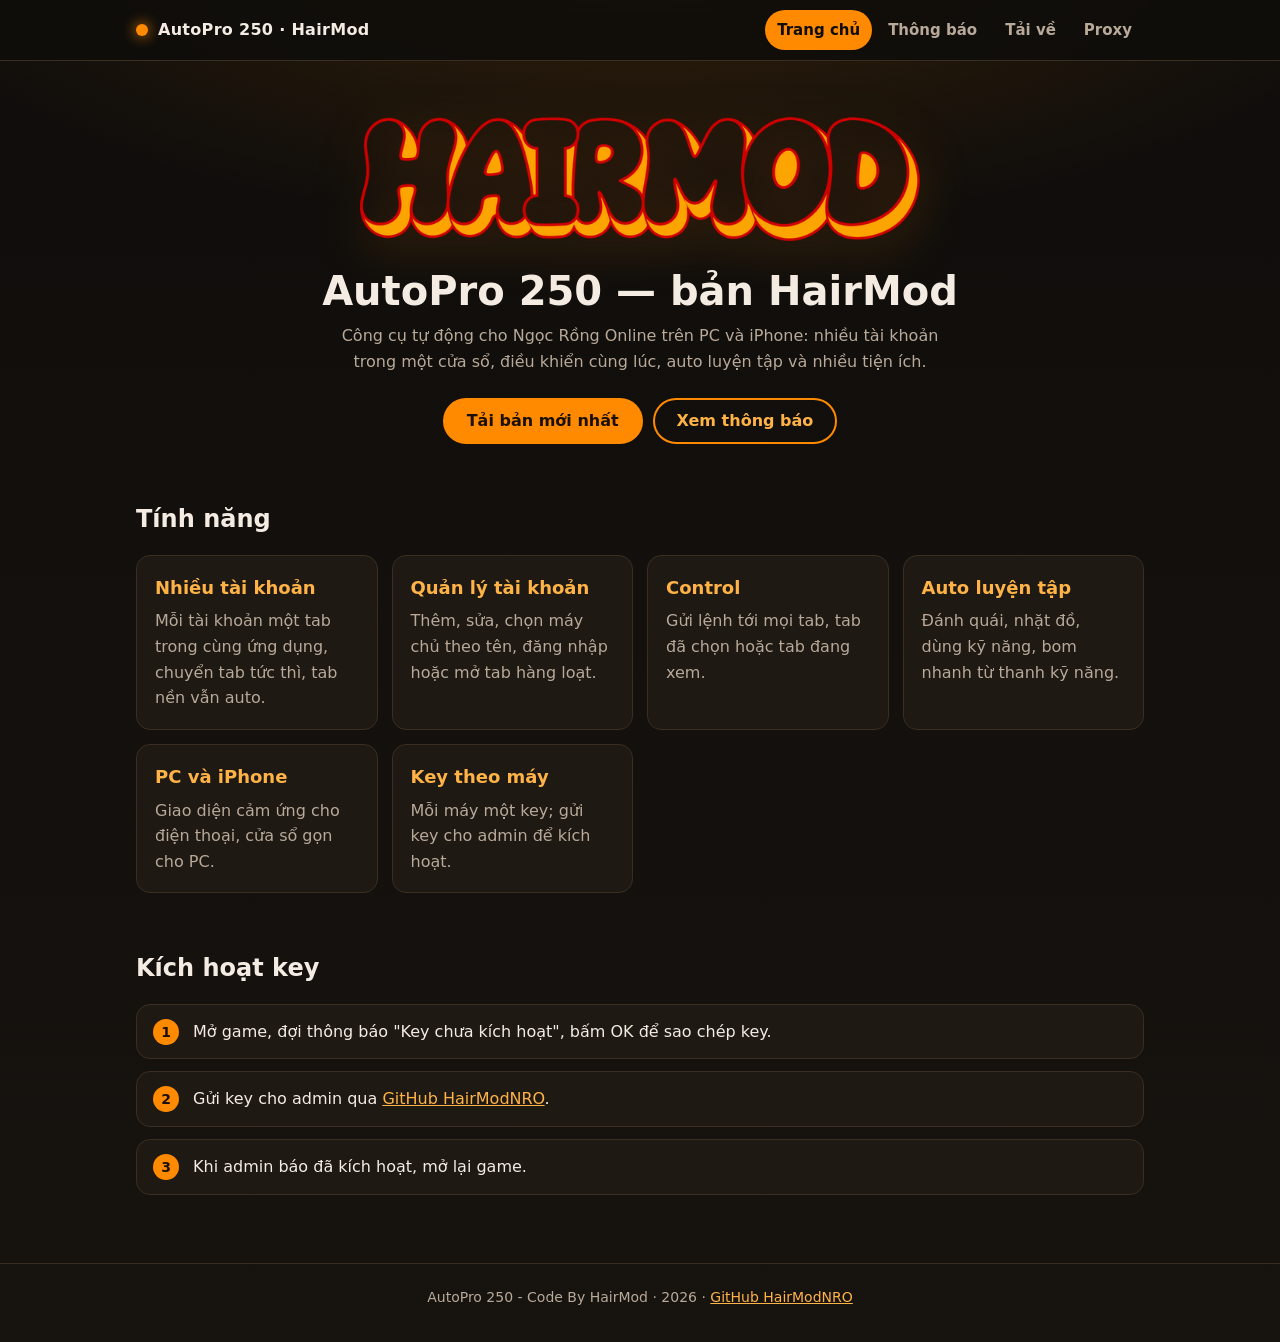
<file: index.html>
<!doctype html>
<html lang="vi">
<head>
<meta charset="utf-8">
<meta name="viewport" content="width=device-width, initial-scale=1">
<meta http-equiv="Content-Security-Policy" content="default-src 'self'; script-src 'self'; style-src 'self'; img-src 'self'; connect-src 'self' https://hairmod-api.hairmodnro.workers.dev https://api.github.com; base-uri 'none'; form-action 'none'; object-src 'none'">
<meta name="referrer" content="no-referrer">
<meta name="description" content="AutoPro 250 bản HairMod cho Ngọc Rồng Online - PC và iPhone.">
<meta name="theme-color" content="#0f0d0b">
<title>AutoPro 250 · HairMod</title>
<link rel="stylesheet" href="/assets/site.css">
<link rel="icon" href="/assets/logo.png">
<script src="/assets/config.js" defer></script>
<script src="/assets/site.js" defer></script>
</head>
<body>
<nav class="nav" aria-label="Chính">
  <div class="wrap">
    <a class="brand" href="/"><span class="brand-dot" aria-hidden="true"></span>AutoPro 250 · HairMod</a>
    <div class="links">
      <a href="/" aria-current="page">Trang chủ</a>
      <a href="/thong-bao/">Thông báo</a>
      <a href="/tai/">Tải về</a>
      <a href="/proxy/">Proxy</a>
    </div>
  </div>
</nav>
<main class="wrap">
<section class="hero">
  <img src="/assets/logo.png" width="720" height="160" alt="HAIRMOD">
  <h1>AutoPro 250 — bản HairMod</h1>
  <p>Công cụ tự động cho Ngọc Rồng Online trên PC và iPhone: nhiều tài khoản trong một cửa sổ, điều khiển cùng lúc,
  auto luyện tập và nhiều tiện ích.</p>
  <div class="actions">
    <a class="btn btn-primary" href="/tai/">Tải bản mới nhất</a>
    <a class="btn btn-ghost" href="/thong-bao/">Xem thông báo</a>
  </div>
</section>
<section class="section" aria-labelledby="tinh-nang">
  <h2 id="tinh-nang">Tính năng</h2>
  <div class="grid">
    <div class="card"><h3>Nhiều tài khoản</h3><p>Mỗi tài khoản một tab trong cùng ứng dụng, chuyển tab tức thì, tab nền vẫn auto.</p></div>
    <div class="card"><h3>Quản lý tài khoản</h3><p>Thêm, sửa, chọn máy chủ theo tên, đăng nhập hoặc mở tab hàng loạt.</p></div>
    <div class="card"><h3>Control</h3><p>Gửi lệnh tới mọi tab, tab đã chọn hoặc tab đang xem.</p></div>
    <div class="card"><h3>Auto luyện tập</h3><p>Đánh quái, nhặt đồ, dùng kỹ năng, bom nhanh từ thanh kỹ năng.</p></div>
    <div class="card"><h3>PC và iPhone</h3><p>Giao diện cảm ứng cho điện thoại, cửa sổ gọn cho PC.</p></div>
    <div class="card"><h3>Key theo máy</h3><p>Mỗi máy một key; gửi key cho admin để kích hoạt.</p></div>
  </div>
</section>
<section class="section" aria-labelledby="kich-hoat">
  <h2 id="kich-hoat">Kích hoạt key</h2>
  <ol class="steps">
    <li>Mở game, đợi thông báo "Key chưa kích hoạt", bấm OK để sao chép key.</li>
    <li>Gửi key cho admin qua <a href="https://github.com/HairModNRO" rel="noopener">GitHub HairModNRO</a>.</li>
    <li>Khi admin báo đã kích hoạt, mở lại game.</li>
  </ol>
</section>
</main>
<footer>
  <div class="wrap">AutoPro 250 - Code By HairMod · <span id="year">2026</span> · <a href="https://github.com/HairModNRO" rel="noopener">GitHub HairModNRO</a></div>
</footer>
</body>
</html>
</file>
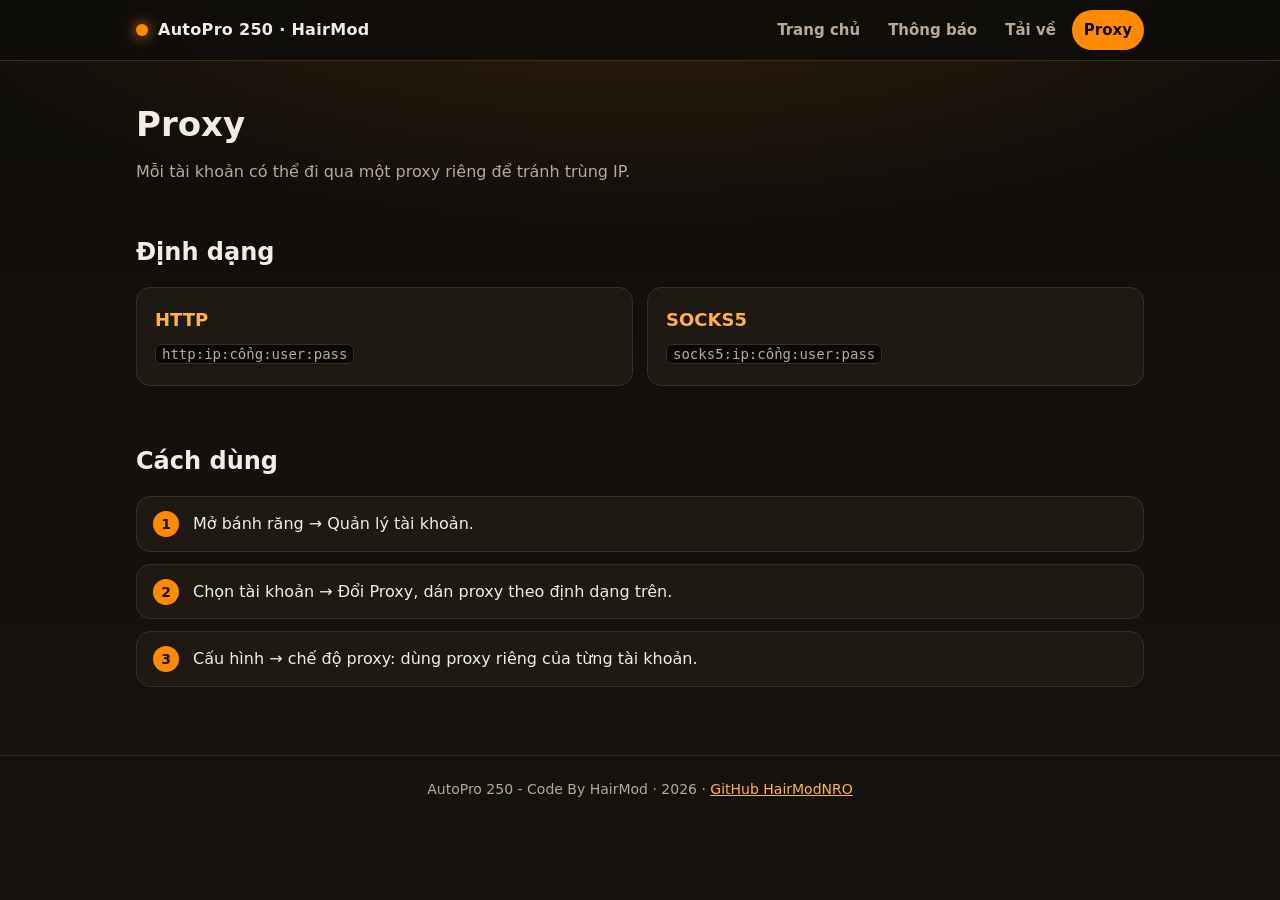
<file: proxy/index.html>
<!doctype html>
<html lang="vi">
<head>
<meta charset="utf-8">
<meta name="viewport" content="width=device-width, initial-scale=1">
<meta http-equiv="Content-Security-Policy" content="default-src 'self'; script-src 'self'; style-src 'self'; img-src 'self'; connect-src 'self' https://hairmod-api.hairmodnro.workers.dev https://api.github.com; base-uri 'none'; form-action 'none'; object-src 'none'">
<meta name="referrer" content="no-referrer">
<meta name="description" content="Hướng dẫn proxy cho AutoPro 250 HairMod.">
<meta name="theme-color" content="#0f0d0b">
<title>Proxy · HairMod</title>
<link rel="stylesheet" href="/assets/site.css">
<link rel="icon" href="/assets/logo.png">
<script src="/assets/config.js" defer></script>
<script src="/assets/site.js" defer></script>
</head>
<body>
<nav class="nav" aria-label="Chính">
  <div class="wrap">
    <a class="brand" href="/"><span class="brand-dot" aria-hidden="true"></span>AutoPro 250 · HairMod</a>
    <div class="links">
      <a href="/">Trang chủ</a>
      <a href="/thong-bao/">Thông báo</a>
      <a href="/tai/">Tải về</a>
      <a href="/proxy/" aria-current="page">Proxy</a>
    </div>
  </div>
</nav>
<main class="wrap">
<h1 class="page-title">Proxy</h1>
<p class="lead">Mỗi tài khoản có thể đi qua một proxy riêng để tránh trùng IP.</p>
<section class="section">
  <h2>Định dạng</h2>
  <div class="grid">
    <div class="card"><h3>HTTP</h3><p><code>http:ip:cổng:user:pass</code></p></div>
    <div class="card"><h3>SOCKS5</h3><p><code>socks5:ip:cổng:user:pass</code></p></div>
  </div>
</section>
<section class="section">
  <h2>Cách dùng</h2>
  <ol class="steps">
    <li>Mở bánh răng → Quản lý tài khoản.</li>
    <li>Chọn tài khoản → Đổi Proxy, dán proxy theo định dạng trên.</li>
    <li>Cấu hình → chế độ proxy: dùng proxy riêng của từng tài khoản.</li>
  </ol>
</section>
</main>
<footer>
  <div class="wrap">AutoPro 250 - Code By HairMod · <span id="year">2026</span> · <a href="https://github.com/HairModNRO" rel="noopener">GitHub HairModNRO</a></div>
</footer>
</body>
</html>
</file>
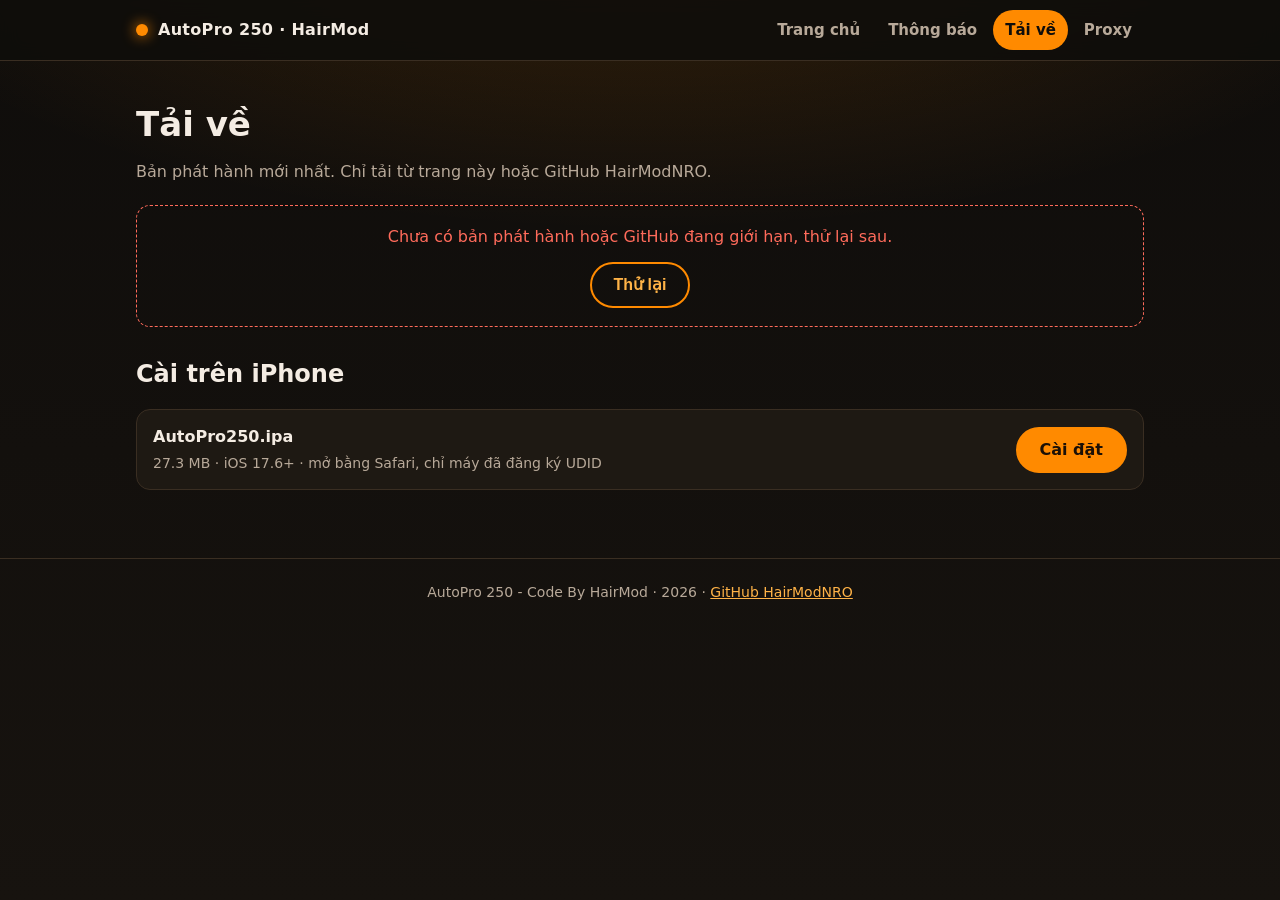
<file: tai/index.html>
<!doctype html>
<html lang="vi">
<head>
<meta charset="utf-8">
<meta name="viewport" content="width=device-width, initial-scale=1">
<meta http-equiv="Content-Security-Policy" content="default-src 'self'; script-src 'self'; style-src 'self'; img-src 'self'; connect-src 'self' https://hairmod-api.hairmodnro.workers.dev https://api.github.com; base-uri 'none'; form-action 'none'; object-src 'none'">
<meta name="referrer" content="no-referrer">
<meta name="description" content="Tải AutoPro 250 HairMod.">
<meta name="theme-color" content="#0f0d0b">
<title>Tải về · HairMod</title>
<link rel="stylesheet" href="/assets/site.css">
<link rel="icon" href="/assets/logo.png">
<script src="/assets/config.js" defer></script>
<script src="/assets/site.js" defer></script>
</head>
<body>
<nav class="nav" aria-label="Chính">
  <div class="wrap">
    <a class="brand" href="/"><span class="brand-dot" aria-hidden="true"></span>AutoPro 250 · HairMod</a>
    <div class="links">
      <a href="/">Trang chủ</a>
      <a href="/thong-bao/">Thông báo</a>
      <a href="/tai/" aria-current="page">Tải về</a>
      <a href="/proxy/">Proxy</a>
    </div>
  </div>
</nav>
<main class="wrap">
<h1 class="page-title">Tải về</h1>
<p class="lead">Bản phát hành mới nhất. Chỉ tải từ trang này hoặc GitHub HairModNRO.</p>
<div id="release" class="list" aria-live="polite"></div>
<section class="section" aria-labelledby="iphone">
  <h2 id="iphone">Cài trên iPhone</h2>
  <div class="list">
    <div class="file">
      <div><strong>AutoPro250.ipa</strong><br><span>27.3 MB · iOS 17.6+ · mở bằng Safari, chỉ máy đã đăng ký UDID</span></div>
      <a class="btn btn-primary" href="itms-services://?action=download-manifest&amp;url=https://hairmodnro.github.io/tai/ios/manifest.plist">Cài đặt</a>
    </div>
  </div>
</section>
</main>
<footer>
  <div class="wrap">AutoPro 250 - Code By HairMod · <span id="year">2026</span> · <a href="https://github.com/HairModNRO" rel="noopener">GitHub HairModNRO</a></div>
</footer>
</body>
</html>
</file>
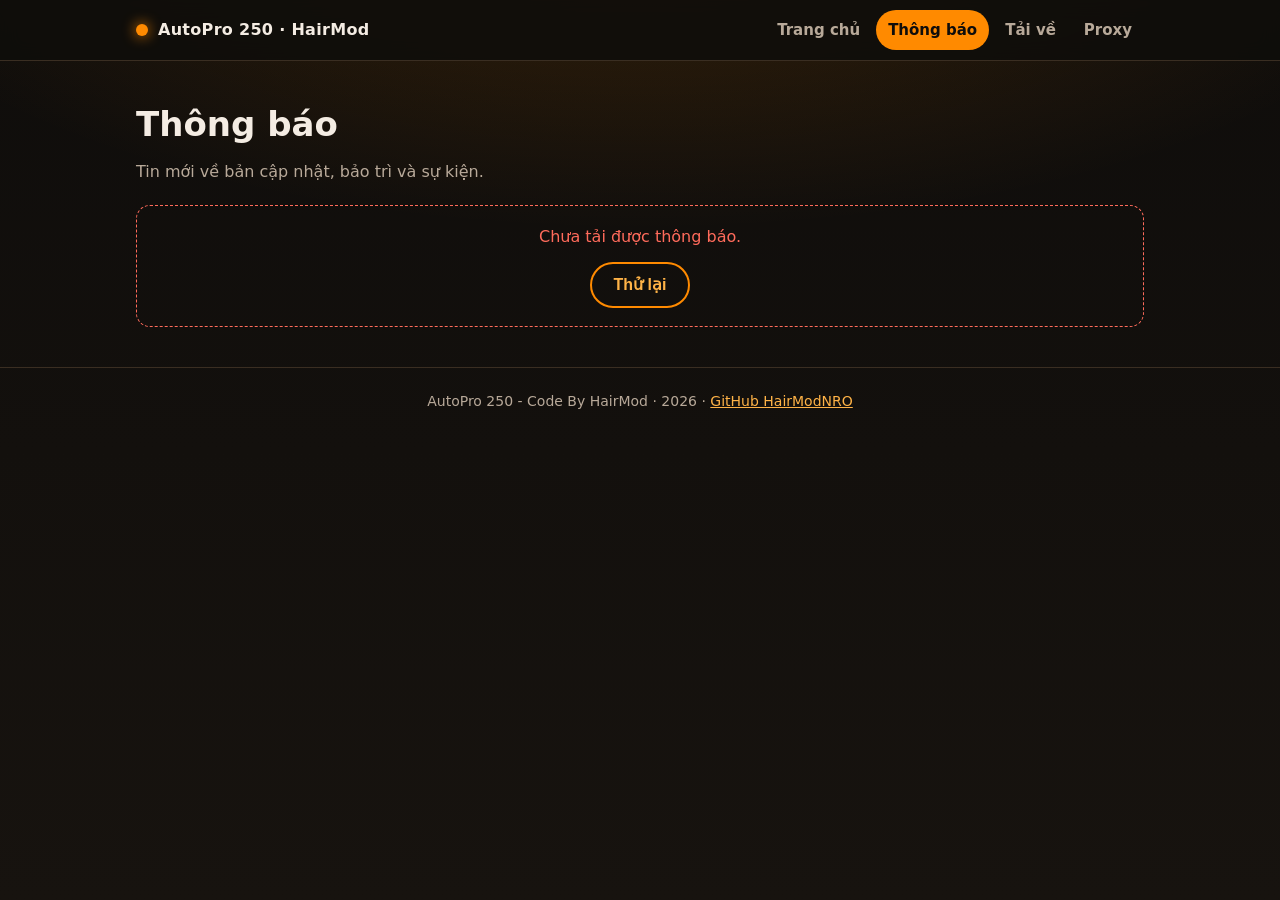
<file: thong-bao/index.html>
<!doctype html>
<html lang="vi">
<head>
<meta charset="utf-8">
<meta name="viewport" content="width=device-width, initial-scale=1">
<meta http-equiv="Content-Security-Policy" content="default-src 'self'; script-src 'self'; style-src 'self'; img-src 'self'; connect-src 'self' https://hairmod-api.hairmodnro.workers.dev https://api.github.com; base-uri 'none'; form-action 'none'; object-src 'none'">
<meta name="referrer" content="no-referrer">
<meta name="description" content="Thông báo AutoPro 250 HairMod.">
<meta name="theme-color" content="#0f0d0b">
<title>Thông báo · HairMod</title>
<link rel="stylesheet" href="/assets/site.css">
<link rel="icon" href="/assets/logo.png">
<script src="/assets/config.js" defer></script>
<script src="/assets/site.js" defer></script>
</head>
<body>
<nav class="nav" aria-label="Chính">
  <div class="wrap">
    <a class="brand" href="/"><span class="brand-dot" aria-hidden="true"></span>AutoPro 250 · HairMod</a>
    <div class="links">
      <a href="/">Trang chủ</a>
      <a href="/thong-bao/" aria-current="page">Thông báo</a>
      <a href="/tai/">Tải về</a>
      <a href="/proxy/">Proxy</a>
    </div>
  </div>
</nav>
<main class="wrap">
<h1 class="page-title">Thông báo</h1>
<p class="lead">Tin mới về bản cập nhật, bảo trì và sự kiện.</p>
<div id="notices" class="list" aria-live="polite"></div>
</main>
<footer>
  <div class="wrap">AutoPro 250 - Code By HairMod · <span id="year">2026</span> · <a href="https://github.com/HairModNRO" rel="noopener">GitHub HairModNRO</a></div>
</footer>
</body>
</html>
</file>
<file: assets/site.css>
/* HairMod - toi, nhan cam theo giao dien res_base cua game. Font he thong (CSP chi cho tai nguyen cung nguon). */
:root {
  --bg: #0f0d0b;
  --bg-2: #17130f;
  --panel: #1e1913;
  --line: #3a2e22;
  --text: #f4ece3;
  --muted: #b8a999;
  --accent: #ff8a00;
  --accent-2: #ffb347;
  --danger: #ff6b5b;
  --radius: 14px;
  --max: 1040px;
}

* { box-sizing: border-box; }

html { -webkit-text-size-adjust: 100%; }

body {
  margin: 0;
  min-height: 100vh;
  background:
    radial-gradient(1200px 500px at 50% -120px, rgba(255, 138, 0, 0.18), transparent 70%),
    linear-gradient(var(--bg), var(--bg-2));
  color: var(--text);
  font: 16px/1.6 system-ui, -apple-system, "Segoe UI", Roboto, "Helvetica Neue", Arial, sans-serif;
}

a { color: var(--accent-2); }
a:focus-visible, button:focus-visible { outline: 3px solid var(--accent-2); outline-offset: 2px; }

.wrap { max-width: var(--max); margin: 0 auto; padding: 0 16px; }

/* Thanh dieu huong */
.nav { position: sticky; top: 0; z-index: 10; background: rgba(15, 13, 11, 0.86); backdrop-filter: blur(10px); border-bottom: 1px solid var(--line); }
.nav .wrap { display: flex; align-items: center; justify-content: space-between; gap: 12px; height: 60px; }
.brand { display: flex; align-items: center; gap: 10px; color: var(--text); text-decoration: none; font-weight: 800; letter-spacing: 0.3px; }
.brand-dot { width: 12px; height: 12px; border-radius: 50%; background: var(--accent); box-shadow: 0 0 14px var(--accent); }
.links { display: flex; gap: 4px; overflow-x: auto; scrollbar-width: none; }
.links a { color: var(--muted); text-decoration: none; padding: 8px 12px; border-radius: 999px; white-space: nowrap; font-weight: 600; font-size: 15px; }
.links a:hover, .links a[aria-current="page"] { color: var(--bg); background: var(--accent); }

/* Dau trang */
.hero { text-align: center; padding: 56px 0 28px; }
.hero img { width: min(560px, 92%); height: auto; filter: drop-shadow(0 8px 24px rgba(255, 138, 0, 0.25)); }
.hero h1 { font-size: clamp(26px, 5vw, 40px); line-height: 1.2; margin: 18px 0 8px; }
.hero p { color: var(--muted); max-width: 640px; margin: 0 auto; }
.actions { display: flex; flex-wrap: wrap; gap: 10px; justify-content: center; margin-top: 24px; }

.btn { display: inline-flex; align-items: center; justify-content: center; min-height: 46px; padding: 0 22px; border-radius: 999px; font-weight: 700; text-decoration: none; border: 2px solid var(--accent); cursor: pointer; font-size: 16px; }
.btn-primary { background: var(--accent); color: #1b1006; }
.btn-primary:hover { background: var(--accent-2); border-color: var(--accent-2); }
.btn-ghost { background: transparent; color: var(--accent-2); }
.btn-ghost:hover { background: rgba(255, 138, 0, 0.12); }

/* Khoi noi dung */
.section { padding: 28px 0; }
.section h2 { font-size: 24px; margin: 0 0 16px; }
.page-title { font-size: clamp(26px, 5vw, 34px); margin: 36px 0 8px; }
.lead { color: var(--muted); margin: 0 0 20px; }

.grid { display: grid; gap: 14px; grid-template-columns: repeat(auto-fit, minmax(240px, 1fr)); }
.card { background: var(--panel); border: 1px solid var(--line); border-radius: var(--radius); padding: 18px; }
.card h3 { margin: 0 0 6px; font-size: 18px; color: var(--accent-2); }
.card p { margin: 0; color: var(--muted); }

.steps { counter-reset: s; list-style: none; padding: 0; margin: 0; display: grid; gap: 12px; }
.steps li { counter-increment: s; background: var(--panel); border: 1px solid var(--line); border-radius: var(--radius); padding: 14px 16px 14px 56px; position: relative; }
.steps li::before { content: counter(s); position: absolute; left: 16px; top: 14px; width: 26px; height: 26px; border-radius: 50%; background: var(--accent); color: #1b1006; font-weight: 800; display: grid; place-items: center; font-size: 14px; }

code { background: #0b0907; border: 1px solid var(--line); border-radius: 6px; padding: 1px 6px; font-size: 14px; word-break: break-all; }

/* Thong bao + ban phat hanh */
.list { display: grid; gap: 12px; }
.notice { background: var(--panel); border: 1px solid var(--line); border-left: 4px solid var(--accent); border-radius: var(--radius); padding: 14px 16px; }
.notice h3 { margin: 0; font-size: 18px; }
.notice time { color: var(--muted); font-size: 14px; }
.notice p { margin: 8px 0 0; white-space: pre-wrap; overflow-wrap: anywhere; }
.state { color: var(--muted); padding: 18px; border: 1px dashed var(--line); border-radius: var(--radius); text-align: center; }
.state.error { color: var(--danger); border-color: var(--danger); }
.state .btn { margin-top: 12px; }

.file { display: flex; flex-wrap: wrap; gap: 8px 16px; align-items: center; justify-content: space-between; background: var(--panel); border: 1px solid var(--line); border-radius: var(--radius); padding: 14px 16px; }
.file strong { overflow-wrap: anywhere; }
.file span { color: var(--muted); font-size: 14px; }

footer { border-top: 1px solid var(--line); margin-top: 40px; padding: 22px 0 34px; color: var(--muted); font-size: 14px; text-align: center; }

@media (max-width: 560px) {
  .nav .wrap { height: auto; flex-direction: column; align-items: stretch; padding-top: 10px; padding-bottom: 8px; gap: 6px; }
  .links a { padding: 6px 10px; font-size: 14px; }
  .hero { padding-top: 32px; }
}

@media (prefers-reduced-motion: no-preference) {
  .btn, .links a { transition: background 0.15s, color 0.15s, border-color 0.15s; }
}
</file>
